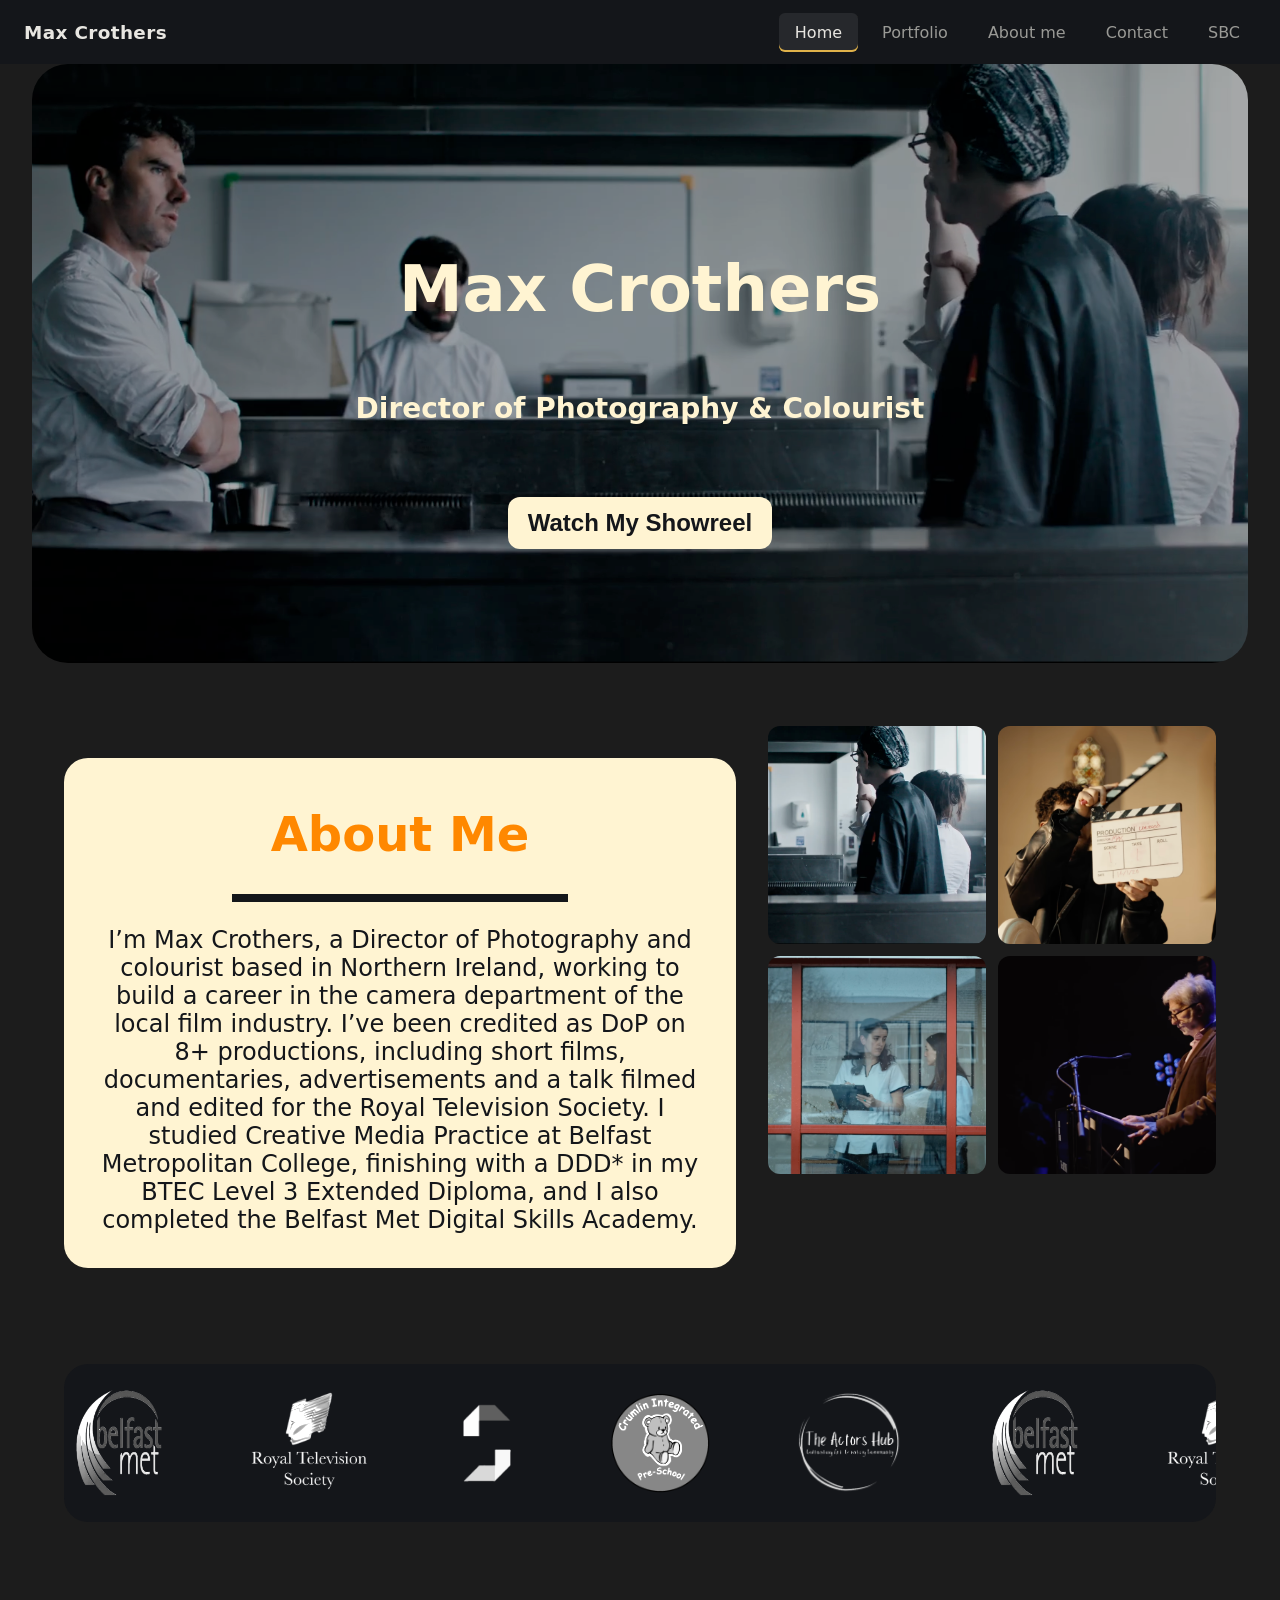
<file: index.html>
<!DOCTYPE html>
<html lang="en">
<head>
    <meta charset="UTF-8">
    <meta name="viewport" content="width=device-width, initial-scale=1.0">
    <link rel="stylesheet" href="style.css">
    <title>Max Crothers | Director of Photography &amp; Colourist</title>
</head>
<body>
   
    <nav class="navbar" aria-label="Main">
        <a class="logo" href="#home">Max Crothers</a>
       
        <input type="checkbox" id="menu-toggle" class="toggle" aria-label="Toggle menu">
        <label for="menu-toggle" class="burger" aria-hidden="true">
          <span></span><span></span><span></span>
        </label>
       
        <ul class="menu">
          <li><a href="#home" class="active">Home</a></li>
          <li class="has-dropdown">
            <input type="checkbox" id="portfolio-toggle" class="sub-toggle" aria-label="Show portfolio pages">
            <a href="cinematography.html" class="portfolio-link">Portfolio</a>
            <label for="portfolio-toggle" class="portfolio-label">Portfolio</label>
            <ul class="dropdown">
              <li><a href="cinematography.html">Cinematography</a></li>
              <li><a href="photography.html">Photography</a></li>
            </ul>
          </li>
          <li><a href="#about">About me</a></li>
          <li><a href="contact.html">Contact</a></li>
          <li><a href="sbc.html">SBC</a></li>
        </ul>
      </nav>

      <!-- Hero Section  -->

      <div class="hero" id="home">
        <img src="Assets/Home-Page/Hero-Image.png" alt="Max Crothers, Director of Photography">
        <div class="hero-text">
          <h1>Max Crothers</h1>
          <h2>Director of Photography &amp; Colourist</h2>
          <a class="btn" href="https://youtu.be/_iTMa_uD3Ck?si=Z_D8_hoIWa6wPoru" target="_blank" rel="noopener">Watch My Showreel</a>
        </div>
      </div>


    <!-- About -->

    <div class="About-Section" id="about">

      <div class="About-Me">
        <div class="About-Me-Header">
          <h1>About Me</h1>
        </div>
        <div class="About-Me-Body">
          <p> 
            I’m Max Crothers, a Director of Photography and colourist based in Northern Ireland, 
              working to build a career in the camera department of the local film industry.
              I’ve been credited as DoP on 8+ productions, including short films, documentaries, 
              advertisements and a talk filmed and edited for the Royal Television Society. 
              I studied Creative Media Practice at Belfast Metropolitan College, finishing 
              with a DDD* in my BTEC Level 3 Extended Diploma, and I also completed the Belfast
               Met Digital Skills Academy.
          </p>
        </div>
      </div>
    
      <div class="About-Me-Collage">
        <img src="Assets/Collage/Hero-Image.png" alt="">
        <img src="Assets/Collage/CG.png" alt="">
        <img src="Assets/Collage/CN.png" alt="">
        <img src="Assets/Collage/Talk.png" alt="">
      </div>
    
    </div>

    <!-- Clients -->
    
    <div class="clients-block" aria-label="Clients">
      <div class="clients-track">
        <img src="Assets/Clients/belfastmetlogo.png" alt="Belfast Metropolitan College">
        <img src="Assets/Clients/rtslogo.png" alt="Royal Television Society">
        <img src="Assets/Clients/sbclogo.png" alt="Strandtown Baptist Church">
        <img src="Assets/Clients/crumlinpre.png" alt="Crumlin Pre-school">
        <img src="Assets/Clients/actorshublogo.png" alt="Actors Hub Belfast">
        <!-- add more logos here, one <img> each. The script below handles the looping -->
      </div>
    </div>

    <script>
      // Repeats the logos enough times that the banner never has gaps, then starts the scroll
      (function () {
        var block = document.querySelector('.clients-block');
        var track = document.querySelector('.clients-track');
        if (!block || !track) return;

        var originals = Array.prototype.slice.call(track.children);
        var SPEED = 60; // pixels per second, raise it for a faster scroll

        function build() {
          track.classList.remove('is-ready');
          Array.prototype.slice.call(track.querySelectorAll('[data-clone]')).forEach(function (c) { c.remove(); });

          var setWidth = track.scrollWidth;                       // width of one full set of logos
          var copies = Math.ceil(block.clientWidth / setWidth);   // extra sets needed to fill the banner

          for (var i = 0; i < copies; i++) {
            originals.forEach(function (img) {
              var clone = img.cloneNode(true);
              clone.alt = '';
              clone.setAttribute('aria-hidden', 'true');
              clone.setAttribute('data-clone', '');
              track.appendChild(clone);
            });
          }

          track.style.setProperty('--set-width', setWidth + 'px');
          track.style.animationDuration = (setWidth / SPEED) + 's';
          track.classList.add('is-ready');
        }

        var timer;
        window.addEventListener('load', build);
        window.addEventListener('resize', function () {
          clearTimeout(timer);
          timer = setTimeout(build, 150);
        });
      })();
    </script>
</body>

</html>
</file>
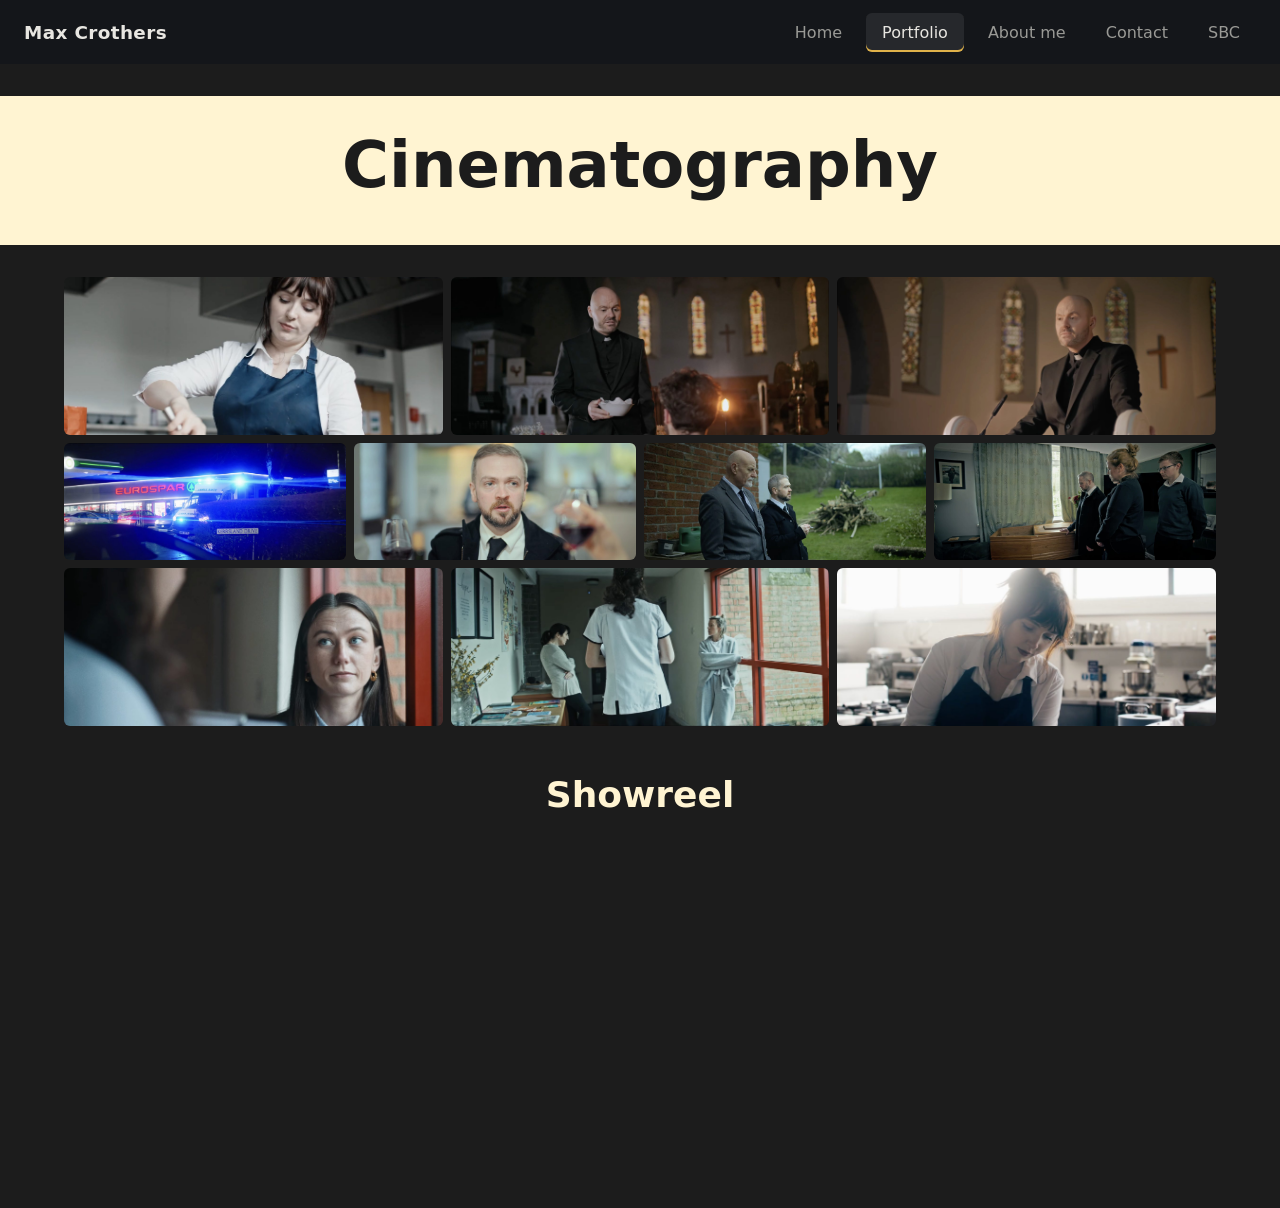
<file: cinematography.html>
<!DOCTYPE html>
<html lang="en">
<head>
  <meta charset="UTF-8">
  <meta name="viewport" content="width=device-width, initial-scale=1.0">
  <link rel="stylesheet" href="style.css">
  <title>Cinematography | Max Crothers</title>
</head>
<body>

  <nav class="navbar" aria-label="Main">
    <a class="logo" href="index.html">Max Crothers</a>

    <input type="checkbox" id="menu-toggle" class="toggle" aria-label="Toggle menu">
    <label for="menu-toggle" class="burger" aria-hidden="true">
      <span></span><span></span><span></span>
    </label>

    <ul class="menu">
      <li><a href="index.html">Home</a></li>
      <li class="has-dropdown">
            <input type="checkbox" id="portfolio-toggle" class="sub-toggle" aria-label="Show portfolio pages">
            <a href="cinematography.html" class="portfolio-link active">Portfolio</a>
            <label for="portfolio-toggle" class="portfolio-label active">Portfolio</label>
            <ul class="dropdown">
              <li><a href="cinematography.html">Cinematography</a></li>
              <li><a href="photography.html">Photography</a></li>
            </ul>
          </li>
      <li><a href="index.html#about">About me</a></li>
      <li><a href="contact.html">Contact</a></li>
      <li><a href="sbc.html">SBC</a></li>
    </ul>
  </nav>

  <div class="cinematographyheader">
    <h1>
      Cinematography
    </h1>
  </div>

  <div class="shot-collage" aria-label="Selected frames">
    <img src="Assets/cinematography-collage/cinematography-collage1.jpg" alt="Describe frame 1" width="2400" height="1000" loading="lazy">
    <img src="Assets/cinematography-collage/cinematography-collage2.jpg" alt="Describe frame 2" width="2400" height="1000" loading="lazy">
    <img src="Assets/cinematography-collage/cinematography-collage3.jpg" alt="Describe frame 3" width="2400" height="1000" loading="lazy">
    <img src="Assets/cinematography-collage/cinematography-collage4.jpg" alt="Describe frame 4" width="2400" height="1000" loading="lazy">
    <img src="Assets/cinematography-collage/cinematography-collage5.jpg" alt="Describe frame 5" width="2400" height="1000" loading="lazy">
    <img src="Assets/cinematography-collage/cinematography-collage6.jpg" alt="Describe frame 6" width="2400" height="1000" loading="lazy">
    <img src="Assets/cinematography-collage/cinematography-collage7.jpg" alt="Describe frame 7" width="2400" height="1000" loading="lazy">
    <img src="Assets/cinematography-collage/cinematography-collage8.jpg" alt="Describe frame 8" width="2400" height="1000" loading="lazy">
    <img src="Assets/cinematography-collage/cinematography-collage9.jpg" alt="Describe frame 9" width="2400" height="1000" loading="lazy">
    <img src="Assets/cinematography-collage/cinematography-collage10.jpg" alt="Describe frame 10" width="2400" height="1000" loading="lazy">
  </div>

  <div class="showreel-cinematography-title">
    <h2>Showreel</h2>
  </div>
  <div class="showreel-cinematography">
    <iframe width="560" height="315" src="https://www.youtube.com/embed/_iTMa_uD3Ck?si=n5MXhDQaUlFbuSsV" title="YouTube video player" frameborder="0" allow="accelerometer; autoplay; clipboard-write; encrypted-media; gyroscope; picture-in-picture; web-share" allowfullscreen></iframe>
  </div>

</body>
</html>
</file>
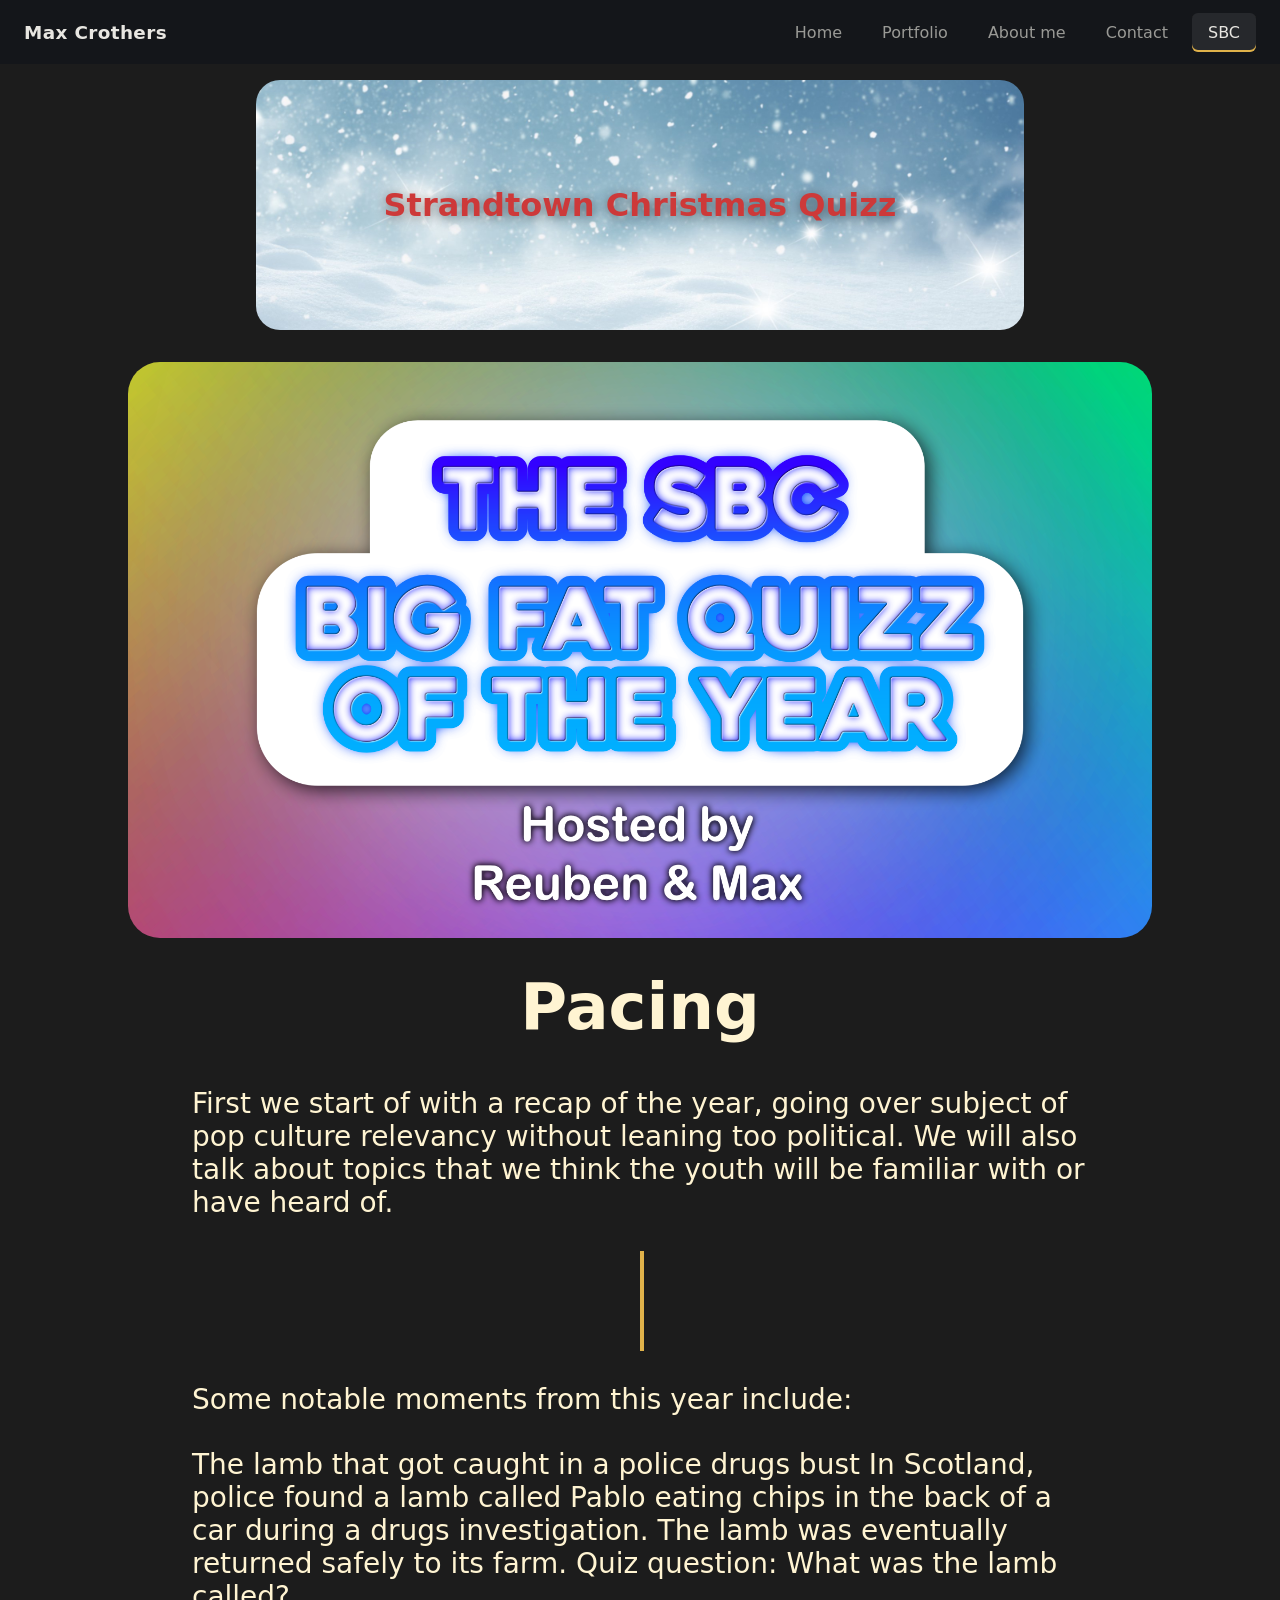
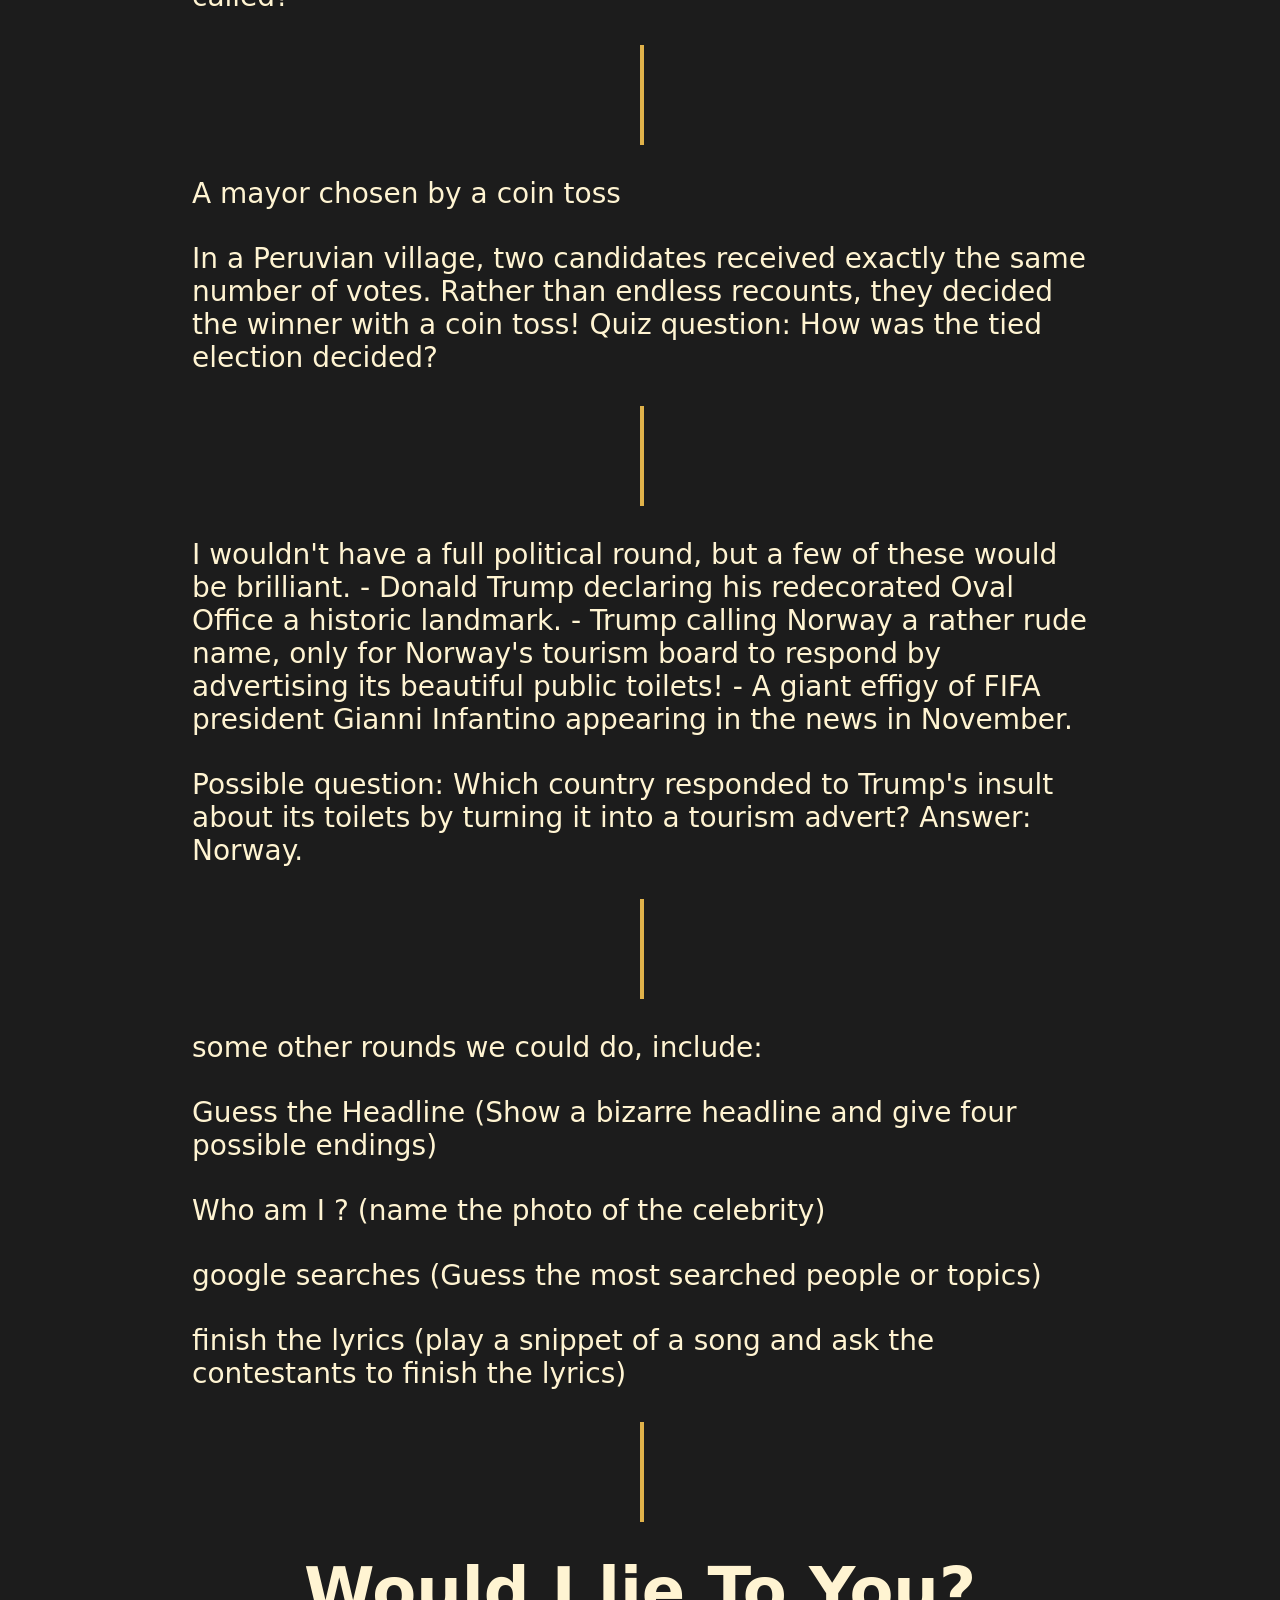
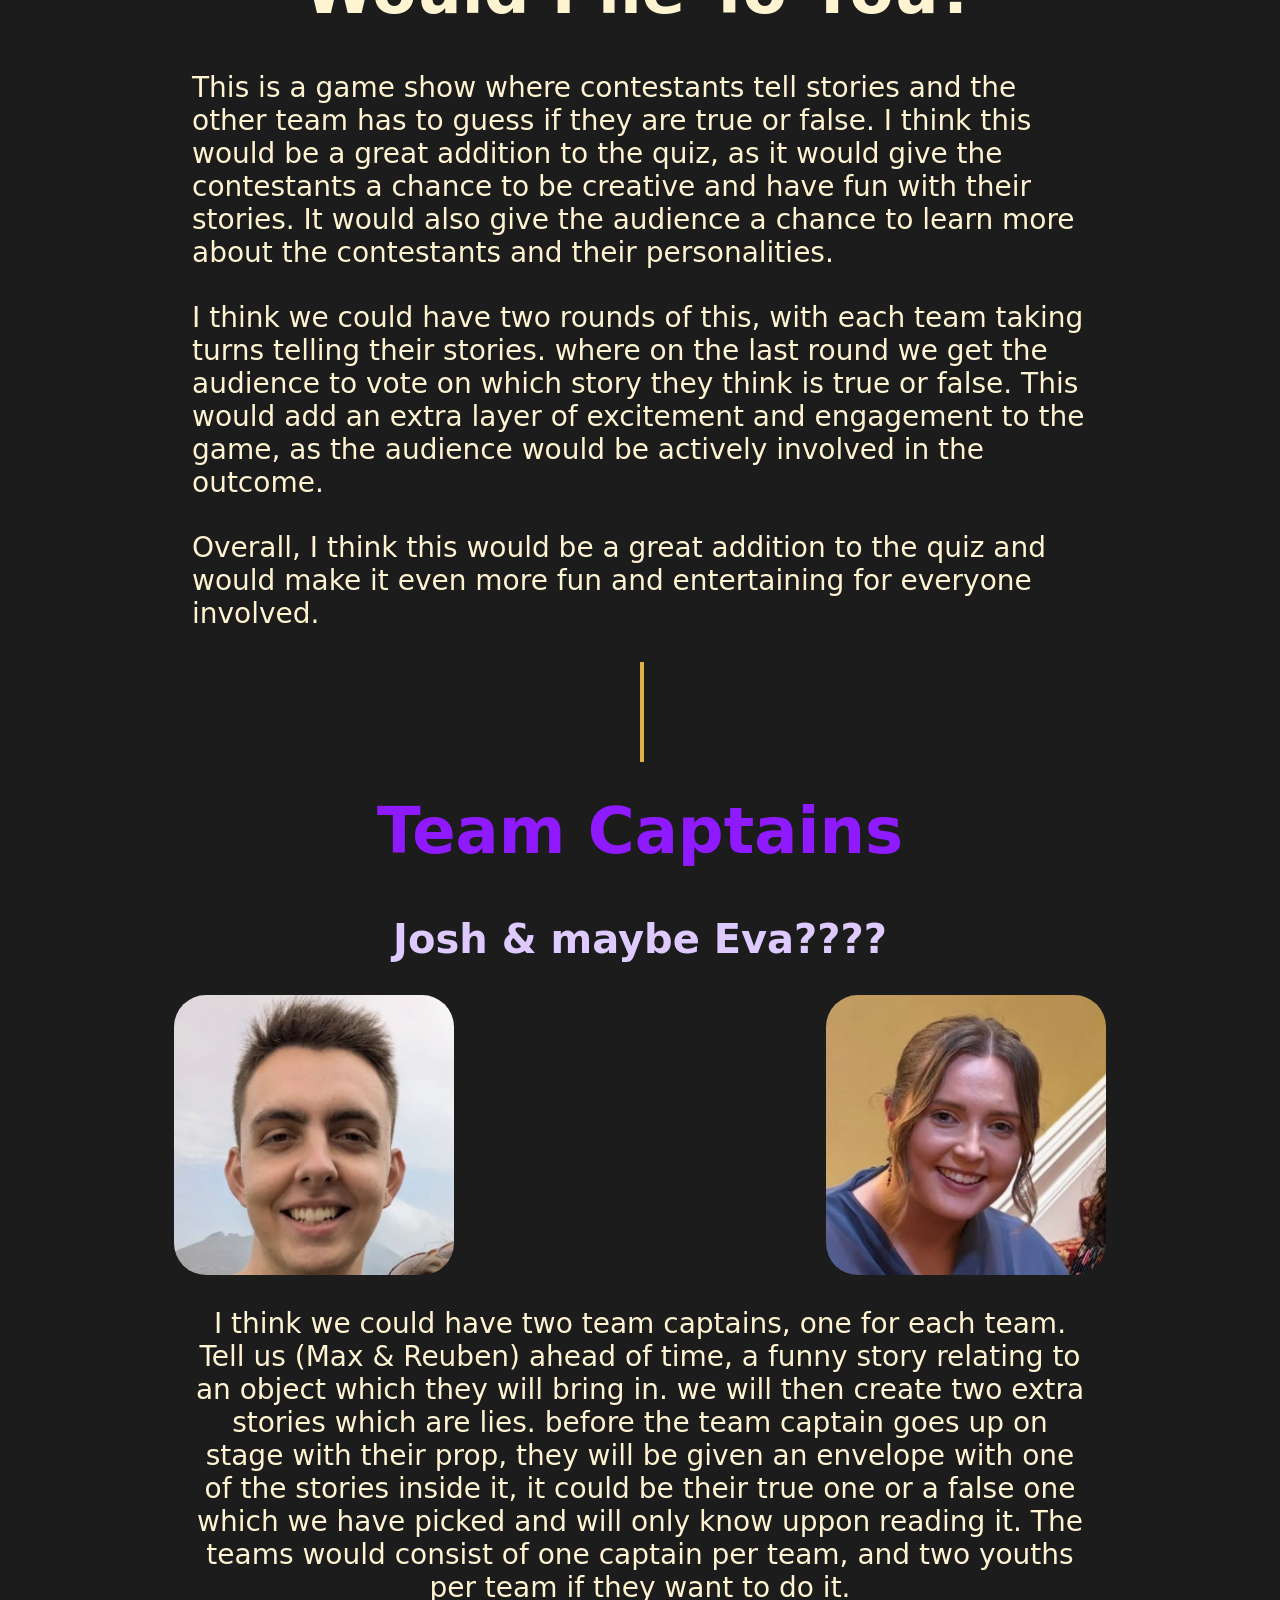
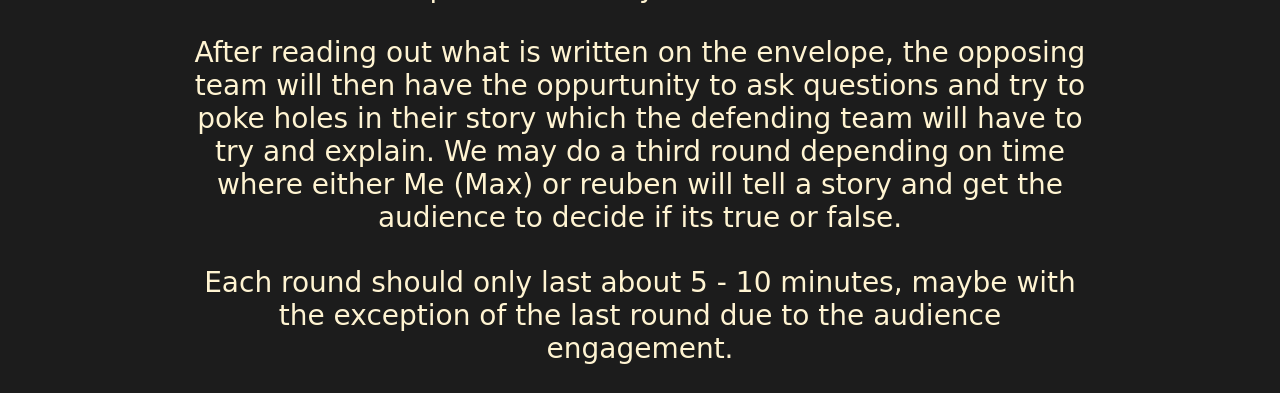
<file: sbc.html>
<!DOCTYPE html>
<html lang="en">
<head>
    <meta charset="UTF-8">
    <meta name="viewport" content="width=device-width, initial-scale=1.0">
    <link rel="stylesheet" href="style.css">
    <title>Max Crothers | Director of Photography &amp; Colourist</title>
</head>
<body>
   
    <nav class="navbar" aria-label="Main">
        <a class="logo" href="#home">Max Crothers</a>
       
        <input type="checkbox" id="menu-toggle" class="toggle" aria-label="Toggle menu">
        <label for="menu-toggle" class="burger" aria-hidden="true">
          <span></span><span></span><span></span>
        </label>
       
        <ul class="menu">
          <li><a href="index.html">Home</a></li>
          <li class="has-dropdown">
            <input type="checkbox" id="portfolio-toggle" class="sub-toggle" aria-label="Show portfolio pages">
            <a href="cinematography.html" class="portfolio-link">Portfolio</a>
            <label for="portfolio-toggle" class="portfolio-label">Portfolio</label>
            <ul class="dropdown">
              <li><a href="cinematography.html">Cinematography</a></li>
              <li><a href="photography.html">Photography</a></li>
            </ul>
          </li>
          <li><a href="#about">About me</a></li>
          <li><a href="contact.html">Contact</a></li>
          <li><a href="sbc.html" class="active">SBC</a></li>
        </ul>
      </nav>


    <div class="sbctitle">
        <img src="Assets/sbc/snow-backdrop.jpg" alt="">
        <h1>Strandtown Christmas Quizz</h1>
    </div>

    <div class="sbc-body">
        <div class="sbc-bfqoty">
            <img src="Assets/sbc/bfqoty.png" alt="">

            <h1>Pacing</h1>

                <p>First we start of with a recap of the year, going over subject of pop culture relevancy
                    without leaning too political. We will also talk about topics that we think the youth
                    will be familiar with or have heard of.
                </p>

                <div class="line">
                    <span></span>
                </div>
            
            <p>Some notable moments from this year include: 
            </p>

            <p>
                The lamb that got caught in a police drugs bust

                In Scotland, police found a lamb called Pablo eating chips in the back of a car during a drugs investigation. 
                The lamb was eventually returned safely to its farm.

                Quiz question: What was the lamb called?
            </p>

            <div class="line">
                <span></span>
            </div>

            <p>A mayor chosen by a coin toss</p>

                <p>In a Peruvian village, two candidates received exactly the same number of votes.
                 Rather than endless recounts, they decided the winner with a coin toss!
                
                Quiz question: How was the tied election decided?
            </p>

            <div class="line">
                <span></span>
            </div>

            <p>
                I wouldn't have a full political round, but a few of these would be brilliant.
                - Donald Trump declaring his redecorated Oval Office a historic landmark.
                - Trump calling Norway a rather rude name, only for Norway's tourism board to respond by 
                  advertising its beautiful public toilets!
                - A giant effigy of FIFA president Gianni Infantino appearing in the news in November.
            </p>

            <p>
                Possible question: Which country responded to Trump's insult about its toilets by turning it into a tourism advert?

                Answer: Norway.
            </p>

            <div class="line">
                <span></span>
            </div>

            <p>
                some other rounds we could do, include:
            </p>

            <p>
                Guess the Headline (Show a bizarre headline and give four possible endings)
            </p>

            <p>
                Who am I ? (name the photo of the celebrity)
            </p>

            <p>
                google searches (Guess the most searched people or topics)
            </p>

            <p>
                finish the lyrics (play a snippet of a song and ask the contestants to finish the lyrics)
            </p>

             <div class="line">
                <span></span>
             </div>

             <div class="WILTY">
                <h1>Would I lie To You?</h1>
             </div>

             <div>
                <p>
                    This is a game show where contestants tell stories and the other team has to guess if they are true or false.
                    I think this would be a great addition to the quiz, as it would give the contestants a chance to be creative
                    and have fun with their stories. It would also give the audience a chance to learn more about the contestants
                    and their personalities.
                </p>

                <p>
                    I think we could have two rounds of this, with each team taking turns telling their stories. where on the last round we 
                    get the audience to vote on which story they think is true or false. This would add an extra layer of excitement and engagement to the game, as the audience would be actively involved in the outcome.
                </p>

                <p>
                    Overall, I think this would be a great addition to the quiz and would make it even more fun and entertaining for everyone involved.
                </p>
                
                <div class="line">
                        <span></span>
                </div>

                    <div class="team-captains">
                        <h1>Team Captains</h1>
                        <h2>Josh &amp; maybe Eva????</h2>

                        <div class="captain-photos">
                            <img src="Assets/sbc/JOSH.jpeg" alt="Josh Harvey">
                            <img src="Assets/sbc/EVA.jpeg" alt="Eva">
                        </div>

                        <p>
                            I think we could have two team captains, one for each team. Tell us (Max & Reuben) ahead of time, a funny story relating to an object which they will bring in.
                            we will then create two extra stories which are lies. before the team captain goes up on stage with their prop, they will be given an envelope with one of the stories
                            inside it, it could be their true one or a false one which we have picked and will only know uppon reading it.

                            The teams would consist of one captain per team, and two youths per team if they want to do it.
                        </p>

                        <p>
                            After reading out what is written on the envelope, the opposing team will then have the oppurtunity to ask questions and try to poke holes in their story
                            which the defending team will have to try and explain.
                            We may do a third round depending on time where either Me (Max) or reuben will tell a story and get the audience to decide if its true or false.
                        </p>

                        <p>
                            Each round should only last about 5 - 10 minutes, maybe with the exception of the last round due to the audience engagement.
                        </p>

                    </div>

                    

                </div>
            </div>
</file>
<file: style.css>
/* Menu Bar */

:root {
  --bg: #14161a;
  --text: #e8e6e1;
  --muted: #9a9a96;
  --accent: #e0b24a;
  --bar-height: 64px;
}

* { box-sizing: border-box; }

body {
  margin: 0;
  font-family: system-ui, -apple-system, "Segoe UI", sans-serif;
  background: #1c1c1c;
  color: var(--text);
}

/* ---------- Menu bar ---------- */
.navbar {
  position: sticky;
  top: 0;
  z-index: 10;
  display: flex;
  align-items: center;
  justify-content: space-between;
  height: var(--bar-height);
  padding: 0 24px;
  background: var(--bg);
}

.logo {
  color: var(--text);
  font-weight: 700;
  font-size: 1.15rem;
  letter-spacing: 0.02em;
  text-decoration: none;
}

.menu {
  display: flex;
  gap: 8px;
  margin: 0;
  padding: 0;
  list-style: none;
}

.menu a {
  display: block;
  padding: 10px 16px;
  color: var(--muted);
  text-decoration: none;
  border-radius: 6px;
  transition: color 0.2s, background 0.2s;
}

.menu a:hover,
.menu a:focus-visible,
.menu a.active {
  color: var(--text);
  background: rgba(255, 255, 255, 0.08);
}

.menu a.active { box-shadow: inset 0 -2px 0 var(--accent); }

a:focus-visible, .burger:focus-visible { outline: 2px solid var(--accent); outline-offset: 2px; }

/* ---------- Hamburger (mobile only) ---------- */
.toggle { position: absolute; opacity: 0; pointer-events: none; }

.burger {
  display: none;
  width: 44px;
  height: 44px;
  cursor: pointer;
  align-items: center;
  justify-content: center;
  flex-direction: column;
  gap: 5px;
}

.burger span {
  display: block;
  width: 24px;
  height: 2px;
  background: var(--text);
  transition: transform 0.25s, opacity 0.25s;
}

/* ---------- Mobile layout ---------- */
@media (max-width: 700px) {
  .burger { display: flex; }

  .menu {
    position: absolute;
    top: var(--bar-height);
    left: 0;
    right: 0;
    flex-direction: column;
    gap: 0;
    padding: 8px 16px 16px;
    background: var(--bg);
    border-top: 1px solid rgba(255, 255, 255, 0.1);
    display: none;
  }

  .menu a { padding: 14px 12px; font-size: 1.05rem; }

  .toggle:checked ~ .menu { display: flex; }

  .toggle:checked ~ .burger span:nth-child(1) { transform: translateY(7px) rotate(45deg); }
  .toggle:checked ~ .burger span:nth-child(2) { opacity: 0; }
  .toggle:checked ~ .burger span:nth-child(3) { transform: translateY(-7px) rotate(-45deg); }

  .toggle:focus-visible ~ .burger { outline: 2px solid var(--accent); }
}

@media (prefers-reduced-motion: reduce) {
  * { transition: none !important; }
}



.hero {
  position: relative;
  width: 100%;                 /* full width instead of the 600px cap */
  height: clamp(320px, 70vh, 800px);
  
  overflow: hidden;
}

.hero img {
  width: 95%;
  height: 95%;                /* fills the box instead of using its own height */
  object-fit: cover;           /* crops to fit rather than stretching */
  object-position: center;     /* which part stays visible */
  display: block;
  border-radius: 36px;
  filter: brightness(0.7);
  margin: auto;
}

.hero-text {
  position: absolute;
  inset: 0;                /* stretches over the whole image */
  display: flex;
  font-size: xx-large;
  flex-direction: column;
  justify-content: center; /* vertical centre */
  align-items: center;     /* horizontal centre */
  text-align: center;
  color: #fff4d2;            /* make sure it's readable on the image */
}

.hero-text h1 {
font-size: clamp(1.75rem, 6vw, 4rem);
}

.hero-text h2 {
font-size: clamp(1rem, 3vw, 1.75rem);
}

.hero-text .btn {
  display: inline-block;           /* lets the padding and margin work on a link */
  font-size: clamp(0.8rem, 3vw, 1.5rem);
  font-family: Verdana, Geneva, Tahoma, sans-serif;
  font-weight: bold;
  text-decoration: none;           /* removes the underline */
  padding: 0.5rem 1rem;
  margin-top: 3rem;
  border: 0.3rem solid transparent;   /* same width as on hover, so the button doesn't resize */
  border-radius: 12px;
  background-color: #fff4d2;
  color: #14161a;
  transition: background-color 0.2s, color 0.2s, border-color 0.2s, border-radius 0.2s;
}

.hero-text .btn:visited {
  color: #14161a;                  /* stops the purple after the link has been visited */
}

.hero-text .btn:hover,
.hero-text .btn:focus-visible {
  background-color: transparent;
  color: #fff4d2;
  border-color: #fff4d2;
  border-radius: 0;
}

.About-Section {
display: grid;
grid-template-columns: 3fr 2fr;   /* card about 60%, collage about 40% */
gap: 2rem;
align-items: start;
padding: 0 5%;
margin-top: 2rem;
margin-bottom: 2rem;
}

.About-Me {
background-color: #fff4d2;        /* only the card gets the off-white background */
border-radius: 24px;
text-align: center;
margin-bottom: 2rem;
margin-top: 2rem;
}

.About-Me-Header {
font-size: clamp(0.8rem, 3vw, 1.5rem);
color: #ff8800;
text-align: center;
padding-top: 1rem;
border-bottom: 0.5rem solid #14161a;   /* the underline */
max-width: 50%;                        /* underline is half the card's width */
margin: auto;                          /* centres it */
}

.About-Me-Body {
font-size: clamp(0.8rem, 3vw, 1.5rem);
color: #14161a;
text-align: center;
padding: 0rem 0;
margin: 0 5% 5% 5%;
}

.About-Me-Collage {
display: grid;
grid-template-columns: 1fr 1fr;
gap: 0.75rem;
}

.About-Me-Collage img {
width: 100%;
aspect-ratio: 1 / 1;
object-fit: cover;
border-radius: 12px;
display: block;
}

.hero img { object-position: 10% 50%; }

.About-Me-Collage img:nth-child(1) { object-position: 80% 50%; }
.About-Me-Collage img:nth-child(3) { object-position: 52% 50%; }

/* ---------- Dropdown (desktop: appears on hover) ---------- */
.menu li { position: relative; }

.dropdown {
position: absolute;
top: 100%;
left: 0;
min-width: 190px;
margin: 0;
padding: 8px;
list-style: none;
background: var(--bg);
border-radius: 8px;
box-shadow: 0 8px 24px rgba(0, 0, 0, 0.35);
opacity: 0;
visibility: hidden;
transform: translateY(-4px);
transition: opacity 0.2s, transform 0.2s, visibility 0.2s;
}

.has-dropdown:hover .dropdown,
.has-dropdown:focus-within .dropdown {
opacity: 1;
visibility: visible;
transform: none;
}

/* Stop the sticky menu bar covering the top of a section when jumping to it */
[id] { scroll-margin-top: var(--bar-height); }

/* Mobile-only controls are hidden on desktop */
.sub-toggle { display: none; }
.portfolio-label { display: none; }

/* ---------- Mobile overrides: this block must stay LAST in the file ---------- */
@media (max-width: 700px) {

  /* Stack the About section: card on top, collage underneath */
  .About-Section {
    grid-template-columns: 1fr;
  }

  /* Portfolio: on mobile it is a button that expands the two pages */
  .menu .portfolio-link { display: none; }

  .sub-toggle {
    display: block;
    position: absolute;
    opacity: 0;
    pointer-events: none;
  }

  .portfolio-label {
    display: block;
    padding: 14px 12px;
    font-size: 1.05rem;
    color: var(--muted);
    border-radius: 6px;
    cursor: pointer;
    transition: color 0.2s, background 0.2s;
  }

  .portfolio-label::after {
    content: "\25BE";               /* small down arrow */
    display: inline-block;
    margin-left: 0.5em;
    transition: transform 0.2s;
  }

  .portfolio-label:hover,
  .portfolio-label.active,
  .sub-toggle:checked ~ .portfolio-label {
    color: var(--text);
    background: rgba(255, 255, 255, 0.08);
  }

  .portfolio-label.active { box-shadow: inset 0 -2px 0 var(--accent); }

  .sub-toggle:checked ~ .portfolio-label::after { transform: rotate(180deg); }

  .sub-toggle:focus-visible ~ .portfolio-label { outline: 2px solid var(--accent); outline-offset: 2px; }
  

  

  /* Hidden until Portfolio is tapped; once open it pushes the items below it down */
  .dropdown {
    display: none;
    position: static;
    opacity: 1;
    visibility: visible;
    transform: none;
    box-shadow: none;
    background: transparent;
    min-width: 0;
    margin: 0 0 4px 12px;
    padding: 0 0 0 8px;
    border-left: 2px solid rgba(255, 255, 255, 0.12);
  }

  .sub-toggle:checked ~ .dropdown { display: block; }

  .dropdown a {
    padding: 10px 12px;
    font-size: 0.95rem;
  }
}

/* clients Section */

.clients-block {
  margin:  4rem;
  width: 90%;
  padding: 1.5rem 0;
  background-color:#14161a;
  overflow: hidden;        
  margin-bottom: 6rem;      /* hides logos that are outside the banner */
  border-radius: 24px;
}

.clients-track {
  display: flex;
  align-items: center;
  width: max-content;            /* track is as wide as all the logos in a row */
}

.clients-track.is-ready {
  animation: clients-scroll 20s linear infinite;   /* duration is set by the script */
}

.clients-block:hover .clients-track {
  animation-play-state: paused;  /* pauses while the mouse is over the banner */
}

.clients-track img {
  flex: 0 0 auto;                /* logos never shrink to fit */
  height: clamp(60px, 10vw, 110px);
  width: auto;
  margin-right: clamp(2rem, 6vw, 5rem);   /* spacing uses margin (not gap) so the loop is seamless */
  filter: saturate(0) brightness(1.5);   /* logos are greyed out */
}

@keyframes clients-scroll {
  from { transform: translateX(0); }
  to   { transform: translateX(calc(var(--set-width) * -1)); }
}

@media (prefers-reduced-motion: reduce) {
  .clients-track.is-ready { animation: none; }
  .clients-track [data-clone] { display: none; }
}



/* Cinematography Section */

.cinematographyheader h1 {
  font-size: clamp(1.75rem, 6vw, 4rem);
  text-align: center;
  margin-top: 2rem;
  color: #1c1c1c;
}

.cinematographyheader {
  display: flex;
  justify-content: center;
  align-items: center;
  margin-bottom: 2rem;
  background: #fff4d2;
  margin-top: 2.5%;
}

/* ---------- Cinematography collage ---------- */
.shot-collage {
  width: 90%;
  max-width: 1200px;
  margin: 2rem auto 3rem;
  display: grid;
  grid-template-columns: repeat(12, minmax(0, 1fr));   /* minmax(0, ...) stops big images stretching the columns */
  gap: 8px;
}

.shot-collage img {
  display: block;
  width: 100%;
  min-width: 0;
  max-width: 100%;
  height: auto;
  aspect-ratio: 2.4 / 1;          /* every frame keeps its widescreen shape */
  object-fit: cover;              /* only trims a sliver if a file is a hair off 2.40 */
  border-radius: 6px;
}

/* Desktop layout: 3 images, then 4, then 3 */
@media (min-width: 701px) {
  .shot-collage img:nth-child(-n+3),
  .shot-collage img:nth-child(n+8) { grid-column: span 4; }
  .shot-collage img:nth-child(n+4):nth-child(-n+7) { grid-column: span 3; }
}

/* Phone layout: rows of 2, 3, 2, 3 */
@media (max-width: 700px) {
  .shot-collage { gap: 6px; }
  .shot-collage img:nth-child(1),
  .shot-collage img:nth-child(2),
  .shot-collage img:nth-child(6),
  .shot-collage img:nth-child(7) { grid-column: span 6; }
  .shot-collage img:nth-child(3),
  .shot-collage img:nth-child(4),
  .shot-collage img:nth-child(5),
  .shot-collage img:nth-child(8),
  .shot-collage img:nth-child(9),
  .shot-collage img:nth-child(10) { grid-column: span 4; }
}

.showreel-cinematography {
  display: flex;
  justify-content: center;
  margin-bottom: 3rem;
}

.showreel-cinematography-title {
  font-size: clamp(1rem, 3vw, 1.5rem);
  text-align: center;
  margin-bottom: 1rem;
  color: #fff4d2;
}
.showreel-cinematography iframe {
  width: 90%;
  max-width: 800px;
  aspect-ratio: 16 / 9;
  border: none;
  border-radius: 12px;
}


/*  Contact Section */

/* Style inputs with type="text", select elements and textareas */
input[type=text], select, textarea {
  width: 100%; /* Full width */
  padding: 12px; /* Some padding */ 
  border: 1px solid #1c1c1c; /* Gray border */
  border-radius: 4px; /* Rounded borders */
  box-sizing: border-box; /* Make sure that padding and width stays in place */
  margin-top: 6px; /* Add a top margin */
  margin-bottom: 16px; /* Bottom margin */
  resize: vertical /* Allow the user to vertically resize the textarea (not horizontally) */
}

/* Style the submit button with a specific background color etc */
input[type=submit] {
  background-color: #e0b24a;
  color: #1c1c1c;
  padding: 12px 20px;
  border: none;
  border-radius: 4px;
  cursor: pointer;
}

/* When moving the mouse over the submit button, add a darker green color */
input[type=submit]:hover {
  background-color: #a68537;
}

/* Add a background color and some padding around the form */
.contact-form {
  border-radius: 5px;
  background-color: #14161a;
  padding: 20px;
  max-width: 60%;
  margin: auto;
  margin-top: 2rem;
}

/* STRANDTOWN BAPTIST CHURCH QIUZZ SECTION */

.sbctitle {
  position: relative;               /* the image and text are positioned against this box */
  display: flex;
  align-items: center;              /* vertical centre */
  justify-content: center;          /* horizontal centre */
  width: 60%;
  height: clamp(150px, 45vh, 250px);
  margin: 1rem auto 2rem;
  border-radius: 24px;
  overflow: hidden;
  text-align: center;
}

.sbctitle h1 {
  position: relative;
  z-index: 2;                       /* above the image and the tint */
  padding: 0 1.5rem;
  color: #cd3939;
  text-shadow: 0 2px 12px rgba(0, 0, 0, 0.5);        /* make sure it's readable on the image */
}

.sbctitle img {
  position: absolute;               /* takes the image out of the flow so the text can sit on top */
  inset: 0;
  width: 100%;
  height: 100%;
  object-fit: cover;                /* crops to fill instead of stretching */
  object-position: center;
}

.sbc-bfqoty img {
  width: 80%;
  height: auto;
  border-radius: 32px;
  display: block;
  margin-bottom: 1rem;
  margin: auto;
}

.sbc-bfqoty h1 {
  font-size: clamp(1.75rem, 6vw, 4rem);
  text-align: center;
  margin-top: 2rem;
  color: #fff4d2;
}

.sbc-bfqoty p {
  font-size: clamp(1rem, 3vw, 1.75rem);
  text-align: left;
  margin-top: 2rem;
  margin-left: auto;
  margin-right:auto;
  color: #fff4d2;
  max-width: 70%;
}

.line {
  position: relative;
  width: 100%;
  height: 100px;
  margin-top: 2rem;
  margin-bottom: 2rem;
}

.sbc-bfqoty span {
  border-left: 4px solid #e0b24a;
  display: block;
  height: 100px;
  position: absolute;
  margin-left: 50%;
  
 
}

.team-captains h1 {
  font-size: clamp(1.75rem, 6vw, 4rem);
  display: grid;
  grid-template-columns: repeat(auto-fit, minmax(200px, 1fr));
  gap: 2rem;
  max-width: 1200px;
  margin: auto;
  margin-bottom: 3rem;
  color: #901aff;
}

.team-captains h2 {
  font-size: clamp(2em, 5vw, 2.5em);
  text-align: center;
  margin-top: 2rem;
  color: #decaff;
}

.team-captains p {
  font-size: clamp(1rem, 3vw, 1.75rem);
  text-align: center;
  margin-top: 2rem;
  margin-left: auto;
  margin-right:auto;
  color: #fff4d2;
  font-weight: normal;
}

.captain-photos {
  display: flex;
  justify-content: center;
  align-items: flex-start;
  gap: 1.5rem;
  margin-bottom: 1rem;
}

.captain-photos img {
  width: clamp(120px, 28vw, 280px);
  height: auto;
  border-radius: 32px;
  display: block;
}

/* photography Page */

/* ---------- Carousel (moves by itself; click a photo to pause and enlarge it) ---------- */
#slider {
  position: relative;
  width: 50%;
  height: 32vw;
  margin: 6rem auto;
  perspective: 1400px;
  transform-style: preserve-3d;
}

#slider .slide {
  position: absolute;
  inset: 0;
  width: 100%;
  height: 100%;
  padding: 0;
  border: 0;
  border-radius: 3px;
  background: none;
  cursor: zoom-in;
  transition: transform 400ms ease, filter 400ms ease, opacity 400ms ease, box-shadow 400ms ease;
}

#slider .slide img {
  display: block;
  width: 100%;
  height: 100%;
  object-fit: cover;
  border-radius: 3px;
}

#slider .slide:focus-visible { outline: 2px solid #e0b24a; outline-offset: 3px; }

/* The script gives each photo a position: 0 is the middle one, -2 to 2 are the ones either side */
#slider .slide[data-pos="0"] {
  box-shadow: 0 13px 26px rgba(0, 0, 0, 0.3), 0 12px 6px rgba(0, 0, 0, 0.2);
  transform: translate3d(0%, 0, 0px);
}

#slider .slide[data-pos="1"] {
  box-shadow: 0 6px 10px rgba(0, 0, 0, 0.3), 0 2px 2px rgba(0, 0, 0, 0.2);
  transform: translate3d(20%, 0, -100px);
  filter: blur(2px) brightness(0.6);
}

#slider .slide[data-pos="2"] {
  box-shadow: 0 1px 4px rgba(0, 0, 0, 0.4);
  transform: translate3d(40%, 0, -250px);
  filter: blur(4px) brightness(0.4);
}

#slider .slide[data-pos="-1"] {
  box-shadow: 0 6px 10px rgba(0, 0, 0, 0.3), 0 2px 2px rgba(0, 0, 0, 0.2);
  transform: translate3d(-20%, 0, -100px);
  filter: blur(2px) brightness(0.6);
}

#slider .slide[data-pos="-2"] {
  box-shadow: 0 1px 4px rgba(0, 0, 0, 0.4);
  transform: translate3d(-40%, 0, -250px);
  filter: blur(4px) brightness(0.4);
}

#slider .slide[data-pos="hidden"] {
  opacity: 0;
  pointer-events: none;
  transform: translate3d(0%, 0, -400px);
}

/* The side photos swing past the screen edge, so stop that causing sideways scrolling */
body {
  overflow-x: hidden;     /* fallback for older iPhones */
  overflow-x: clip;
}

/* Tablet and phone: bigger carousel, no huge gaps */
@media (max-width: 900px) {
  #slider {
    width: 80%;
    height: auto;
    aspect-ratio: 3 / 2;
    margin: 3rem auto;
  }
}

@media (prefers-reduced-motion: reduce) {
  #slider .slide { transition: none; }
}

/* ---------- Enlarged photo viewer ---------- */
html.lb-open { overflow: hidden; }

#lightbox {
  width: 100%;
  height: 100%;
  max-width: none;
  max-height: none;
  padding: 0;
  border: 0;
  background: transparent;
  color: #fff;
}

#lightbox[open] {
  display: flex;
  align-items: center;
  justify-content: center;
}

#lightbox::backdrop { background: rgba(0, 0, 0, 0.92); }

#lightbox img {
  max-width: 92vw;
  max-height: 86vh;
  object-fit: contain;
  border-radius: 4px;
}

.lb-btn {
  position: absolute;
  width: 48px;
  height: 48px;
  border: 0;
  border-radius: 50%;
  background: rgba(255, 255, 255, 0.14);
  color: #fff;
  font-size: 1.8rem;
  line-height: 1;
  cursor: pointer;
}

.lb-btn:hover { background: rgba(255, 255, 255, 0.28); }
.lb-btn:focus-visible { outline: 2px solid #e0b24a; outline-offset: 2px; }

.lb-close { top: 1rem; right: 1rem; }
.lb-prev  { left: 1rem;  top: 50%; transform: translateY(-50%); }
.lb-next  { right: 1rem; top: 50%; transform: translateY(-50%); }

/* On phones the arrows sit under the photo so they don't cover it */
@media (max-width: 600px) {
  #lightbox img { max-height: 78vh; }
  .lb-prev, .lb-next { top: auto; bottom: 1.25rem; transform: none; }
  .lb-prev { left: calc(50% - 56px); }
  .lb-next { right: auto; left: calc(50% + 8px); }
}

.film-header, .digital-header {
  font-size: clamp(1rem, 3vw, 2rem);
  text-align: center;
  margin-top: 2rem;
  color: #fff4d2;
}

/* Column layout */
#film-gallery, #digital-gallery {
  column-count: 3;
  column-gap: 20px;
  max-width: 1200px;
  margin-left: auto;
  margin-right: auto;
  padding: 20px;
}

@media (max-width: 900px) {
  #film-gallery, #digital-gallery { column-count: 2; }
}

@media (max-width: 600px) {
  #film-gallery, #digital-gallery { column-count: 1; }
}

/* The wrapper card controls the spacing, shadows, and column breaks */
.gallery-item {
  break-inside: avoid;
  margin-bottom: 20px;
  border-radius: 8px;
  overflow: hidden; /* This traps the hover scale effect so it never bleeds out! */
  box-shadow: 0 4px 6px rgba(0, 0, 0, 0.1);
  background: #1a1a1a;
}

/* Images fill the wrapper naturally */
#film-gallery img, #digital-gallery img, 
#film-gallery video, #digital-gallery video {
  width: 100%;
  height: auto;
  display: block;
  transition: transform 0.3s ease;
}

/* Smooth hover zoom contained safely */
#film-gallery img:hover, #digital-gallery img:hover,
#film-gallery video:hover, #digital-gallery video:hover {
  transform: scale(1.03);
}
</file>
